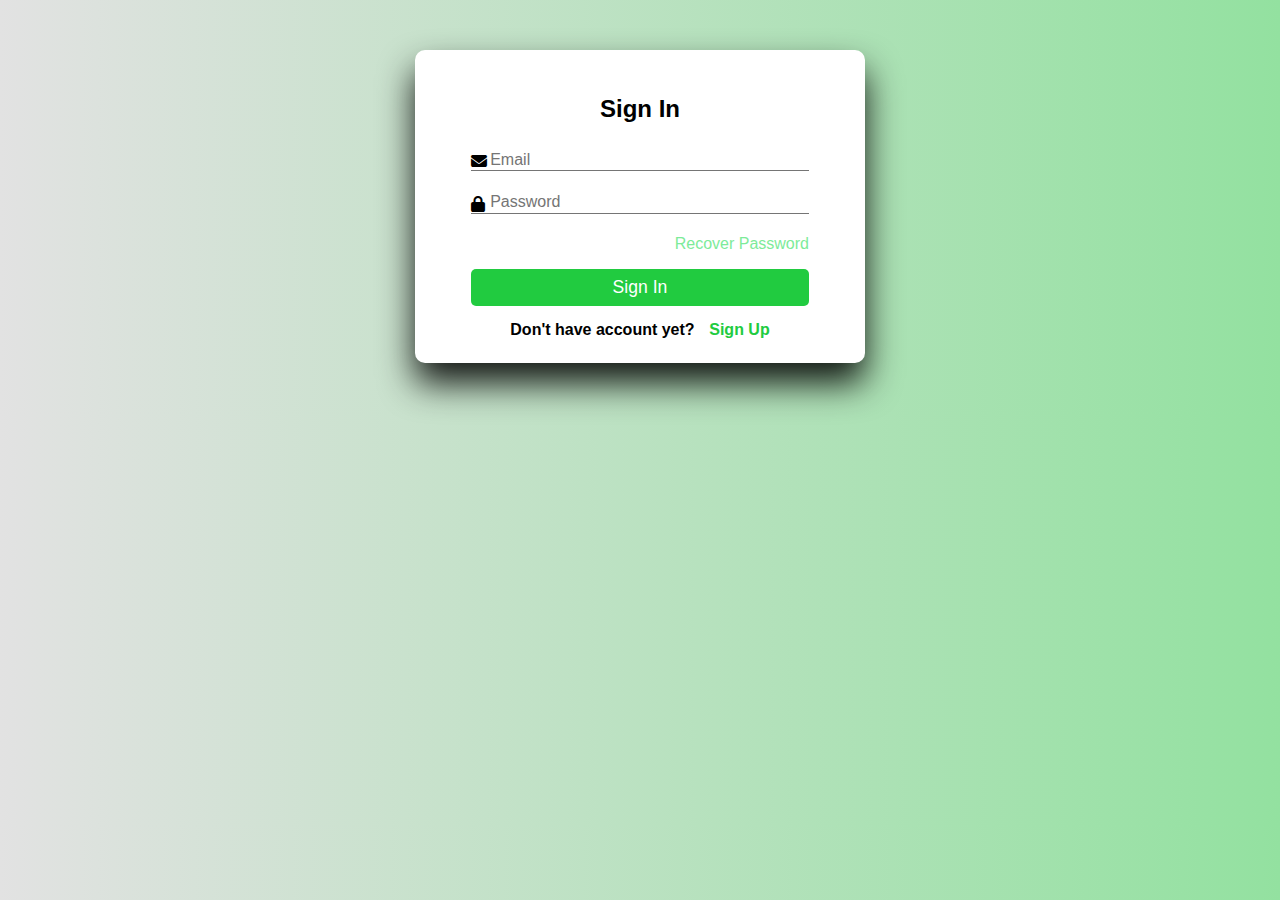
<file: sign.html>
<!DOCTYPE html>
<html lang="en">
<head>
    <meta charset="UTF-8">
    <meta name="viewport" content="width=device-width, initial-scale=1.0">
    <title>Register & Login</title>
    <link rel="stylesheet" href="https://cdnjs.cloudflare.com/ajax/libs/font-awesome/6.5.1/css/all.min.css">
    <link rel="stylesheet" href="sign.css">
    <link rel="shortcut icon" href="assets/images/favicon.ico" type="image/x-icon">
</head>
<body>
    <div class="container" id="signup" style="display:none;">
      <h1 class="form-title">Register</h1>
      <form method="POST" action="verify.html">
        <div class="input-group">
           <i class="fas fa-user"></i>
           <input type="text" name="fName" id="fName" placeholder="First Name" required>
           <label for="fname">First Name</label>
        </div>
        <div class="input-group">
            <i class="fas fa-user"></i>
            <input type="text" name="lName" id="lName" placeholder="Last Name" required>
            <label for="lName">Last Name</label>
        </div>
        <div class="input-group">
            <i class="fas fa-envelope"></i>
            <input type="email" name="email" id="email" placeholder="Email" required>
            <label for="email">Email</label>
        </div>
        <div class="input-group">
            <i class="fas fa-lock"></i>
            <input type="password" name="password" id="password" placeholder="Password" required>
            <label for="password">Password</label>
        </div>
        <div class="input-group">
          <i class="fas fa-lock"></i>
          <input type="number" name="phone" id="phone" placeholder="phone" required>
          <label for="Phone">Phone</label>
      </div>
       <input type="submit" class="btn" value="Sign Up" name="signUp">
      </form>
      <div class="links">
        <p>Already Have Account ?</p>
        <button id="signInButton">Sign In</button>
      </div>
    </div>

    <div class="container" id="signIn">
        <h1 class="form-title">Sign In</h1>
        <form method="POST" action="verify.html">
          <div class="input-group">
              <i class="fas fa-envelope"></i>
              <input type="email" name="email" id="email" placeholder="Email" required>
              <label for="email">Email</label>
          </div>
          <div class="input-group">
              <i class="fas fa-lock"></i>
              <input type="password" name="password" id="password" placeholder="Password" required>
              <label for="password">Password</label>
          </div>
          <p class="recover">
            <a href="#">Recover Password</a>
          </p>
         <input type="submit" class="btn" value="Sign In" name="signIn">
        </form>
        <div class="links">
          <p>Don't have account yet?</p>
          <button id="signUpButton">Sign Up</button>
        </div>
      </div>
      <script src="script.js"></script>
</body>
</html>
</file>
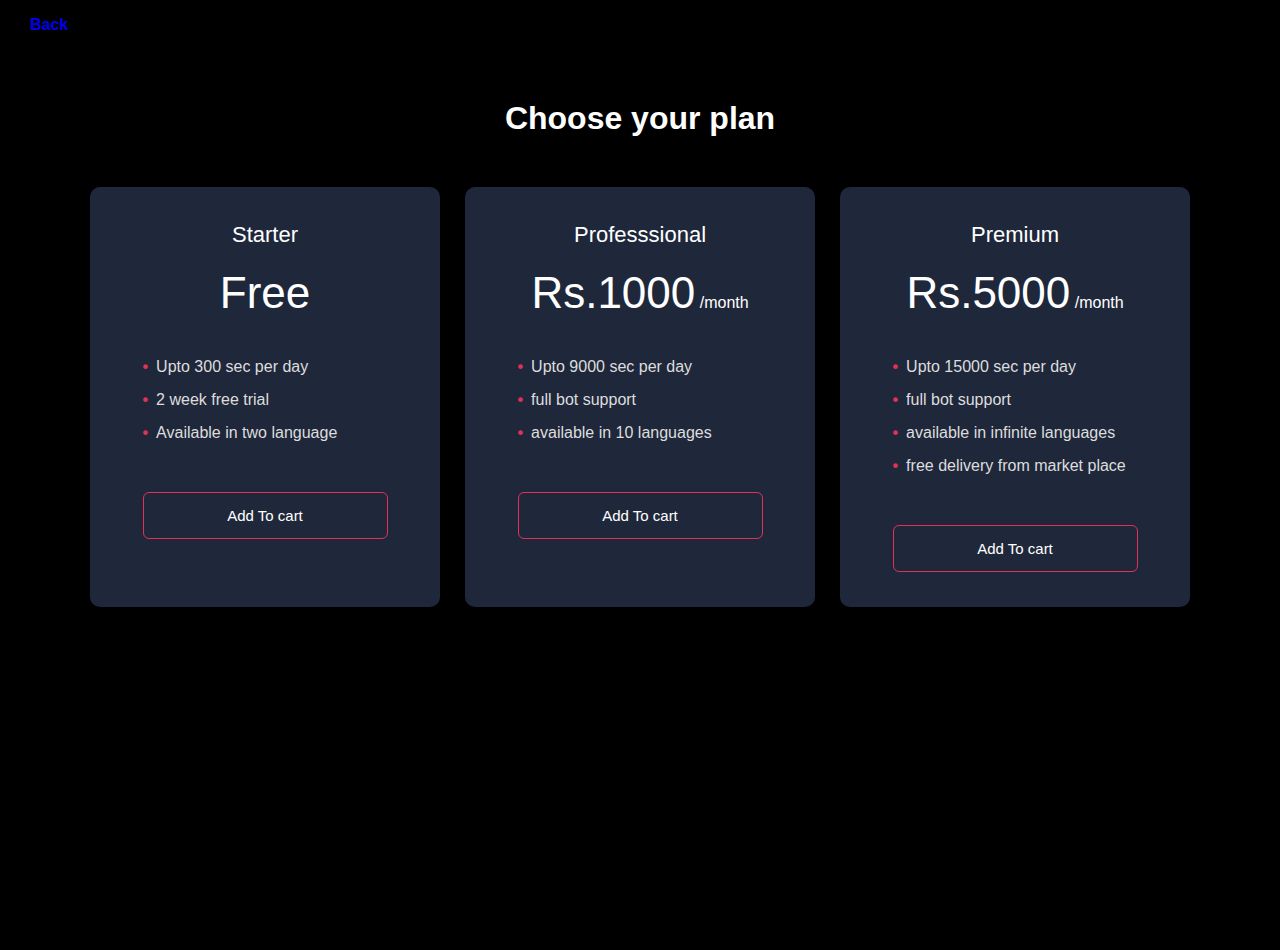
<file: subscription.html>
<!DOCTYPE html>
<html lang="en">
<head>
    <meta charset="UTF-8">
    <meta name="viewport" content="width=device-width, initial-scale=1.0">
    <title>Subscription</title>
    <link rel="stylesheet" href="style2.css">
    <link rel="icon" href="assets/images/Ayur_Ai-removebg-preview.pnga">

</head>
<body>
    <nav class="back"><a href="home.html">Back</a></nav>
    <div class="container">
        <h2>Choose your plan</h2>
        <div class="price-row">
            <div class="price-col">
                <p>Starter</p>
                <h3>Free<span></span></h3>
                <ul>
                <li>Upto 300 sec per day</li>
                <li>2 week free trial</li>
                <li>Available in two language</li>
            </ul>
            <button>Add To cart</button>
            </div>
            <div class="price-col">
                <p>Professsional</p>
                <h3>Rs.1000<span> /month</span></h3>
                <ul>
                <li>Upto 9000 sec per day</li>
                <li>full bot support</li>
                <li>available in 10 languages</li>
               
            </ul>
            <button>Add To cart</button>
            </div>
            <div class="price-col">
                <p>Premium</p>
                <h3>Rs.5000<span> /month</span></h3>
                <ul>
                    <li>Upto 15000 sec per day</li>
                    <li>full bot support</li>
                    <li>available in infinite languages</li>
                    <li>free delivery from market place</li>
            </ul>
            <button>Add To cart</button>
            </div>
        </div>
    </div>
    
    <script src="https://cdn.botpress.cloud/webchat/v2.2/inject.js"></script>
<script src="https://files.bpcontent.cloud/2025/02/07/21/20250207212840-IZSSVJ98.js"></script>
    
</body>
</html>
</file>
<file: sign.css>
*{
    margin:0;
    padding:0;
    box-sizing:border-box;
    font-family:"poppins",sans-serif;
}
body{
    background-color: #c9d6ff;
    background:linear-gradient(to right,#e2e2e2,#93e1a0);
}
.container{
    background:#fff;
    width:450px;
    padding:1.5rem;
    margin:50px auto;
    border-radius:10px;
    box-shadow:0 20px 35px rgba(0,0,1,0.9);
}
form{
    margin:0 2rem;
}
.form-title{
    font-size:1.5rem;
    font-weight:bold;
    text-align:center;
    padding:1.3rem;
    margin-bottom:0.4rem;
}
input{
    color:inherit;
    width:100%;
    background-color:transparent;
    border:none;
    border-bottom:1px solid #757575;
    padding-left:1.5rem;
    font-size:15px;
}
.input-group{
    padding:1% 0;
    position:relative;

}
.input-group i{
    position:absolute;
    color:black;
}
input:focus{
    background-color: transparent;
    outline:transparent;
    border-bottom:2px solid hsl(327,90%,28%);
}
input::placeholder{
    color:transparent;
}
label{
    color:#757575;
    position:relative;
    left:1.2em;
    top:-1.3em;
    cursor:auto;
    transition:0.3s ease all;
}
input:focus~label,input:not(:placeholder-shown)~label{
    top:-3em;
    color:hsl(327,90%,28%);
    font-size:15px;
}
.recover{
    text-align:right;
    font-size:1rem;
    margin-bottom:1rem;

}
.recover a{
    text-decoration:none;
    color:rgb(125, 235, 153);
}
.recover a:hover{
    color:blue;
    text-decoration:underline;
}
.btn{
    font-size:1.1rem;
    padding:8px 0;
    border-radius:5px;
    outline:none;
    border:none;
    width:100%;
    background:rgb(33, 203, 64);
    color:white;
    cursor:pointer;
    transition:0.9s;
}
.btn:hover{
    background:#07001f;
}
.or{
    font-size:1.1rem;
    margin-top:0.5rem;
    text-align:center;
}
.icons{
    text-align:center;
}
.icons i{
    color:rgb(33, 203, 64);
    padding:0.8rem 1.5rem;
    border-radius:10px;
    font-size:1.5rem;
    cursor:pointer;
    border:2px solid #dfe9f5;
    margin:0 15px;
    transition:1s;
}
.icons i:hover{
    background:#07001f;
    font-size:1.6rem;
    border:2px solid rgb(33, 203, 64);
}
.links{
    display:flex;
    justify-content:space-around;
    padding:0 4rem;
    margin-top:0.9rem;
    font-weight:bold;
}
button{
    color:rgb(33, 203, 64);
    border:none;
    background-color:transparent;
    font-size:1rem;
    font-weight:bold;
}
button:hover{
    text-decoration:underline;
    color:blue;
}
</file>
<file: style2.css>
*{
    margin: 0;
    padding: 0;
    box-sizing: border-box;
    font-family: 'Poppins',sans-serif;
}
.container{
    width: 100%;
    min-height: 100vh;
    background: #000000;
    color: white;
    text-align: center;
    padding: 0px 10px;
}
.container h2{
    color: white;
    font-size: 32px ;
    padding: 50px 0;
    text-align: center;
}
.price-row{
    width: 90%;
    max-width: 1100px;
    margin: auto;
    display: grid;
    grid-template-columns: repeat(auto-fit,minmax(250px,1fr));
    grid-gap:25px;

}
.price-col{
    background: #1f283b;
    padding: 10% 15%;
    border-radius: 10px;
    color: white;
    text-align: center;
    
}
.price-col p{
    font-size: 22px;
}
.price-col h3{
    font-size: 44px;
    margin: 20px 0 40px;
    font-weight: 500;
}
.price-col h3 span{
    font-size: 16px;
}
.price-col ul{
    text-align: left;
    margin: 20px 0;
    color: #ddd;
    list-style: none;
}
.price-col ul li{
    margin: 15px 0;
}
.price-col ul li::before{
    content: '\2022';
    color: #e33058;
    font-weight: bold;
    margin-right: 8px;
}
.price-col button{
    width: 100%;
    padding: 14px 0;
     background: transparent;
     color: white;
     font-size: 15px;
     border: 1px solid #e33058;
     border-radius: 6px;
     margin-top: 30px;
     cursor: pointer;
     transition: background 0.5s;
}
.price-col button:hover{
    background: #e33058;
}
.back{
    width: 1000vw;
    margin: auto;
    display: flex;
    justify-content: space-between;
    align-items: center;
    padding-left: 30px;
    height: 50px;
    background-color: #000000;
    color: white;
    font-weight: bold;
    text-decoration-line:;
}
.back a{
    text-decoration: none;
}
</file>
